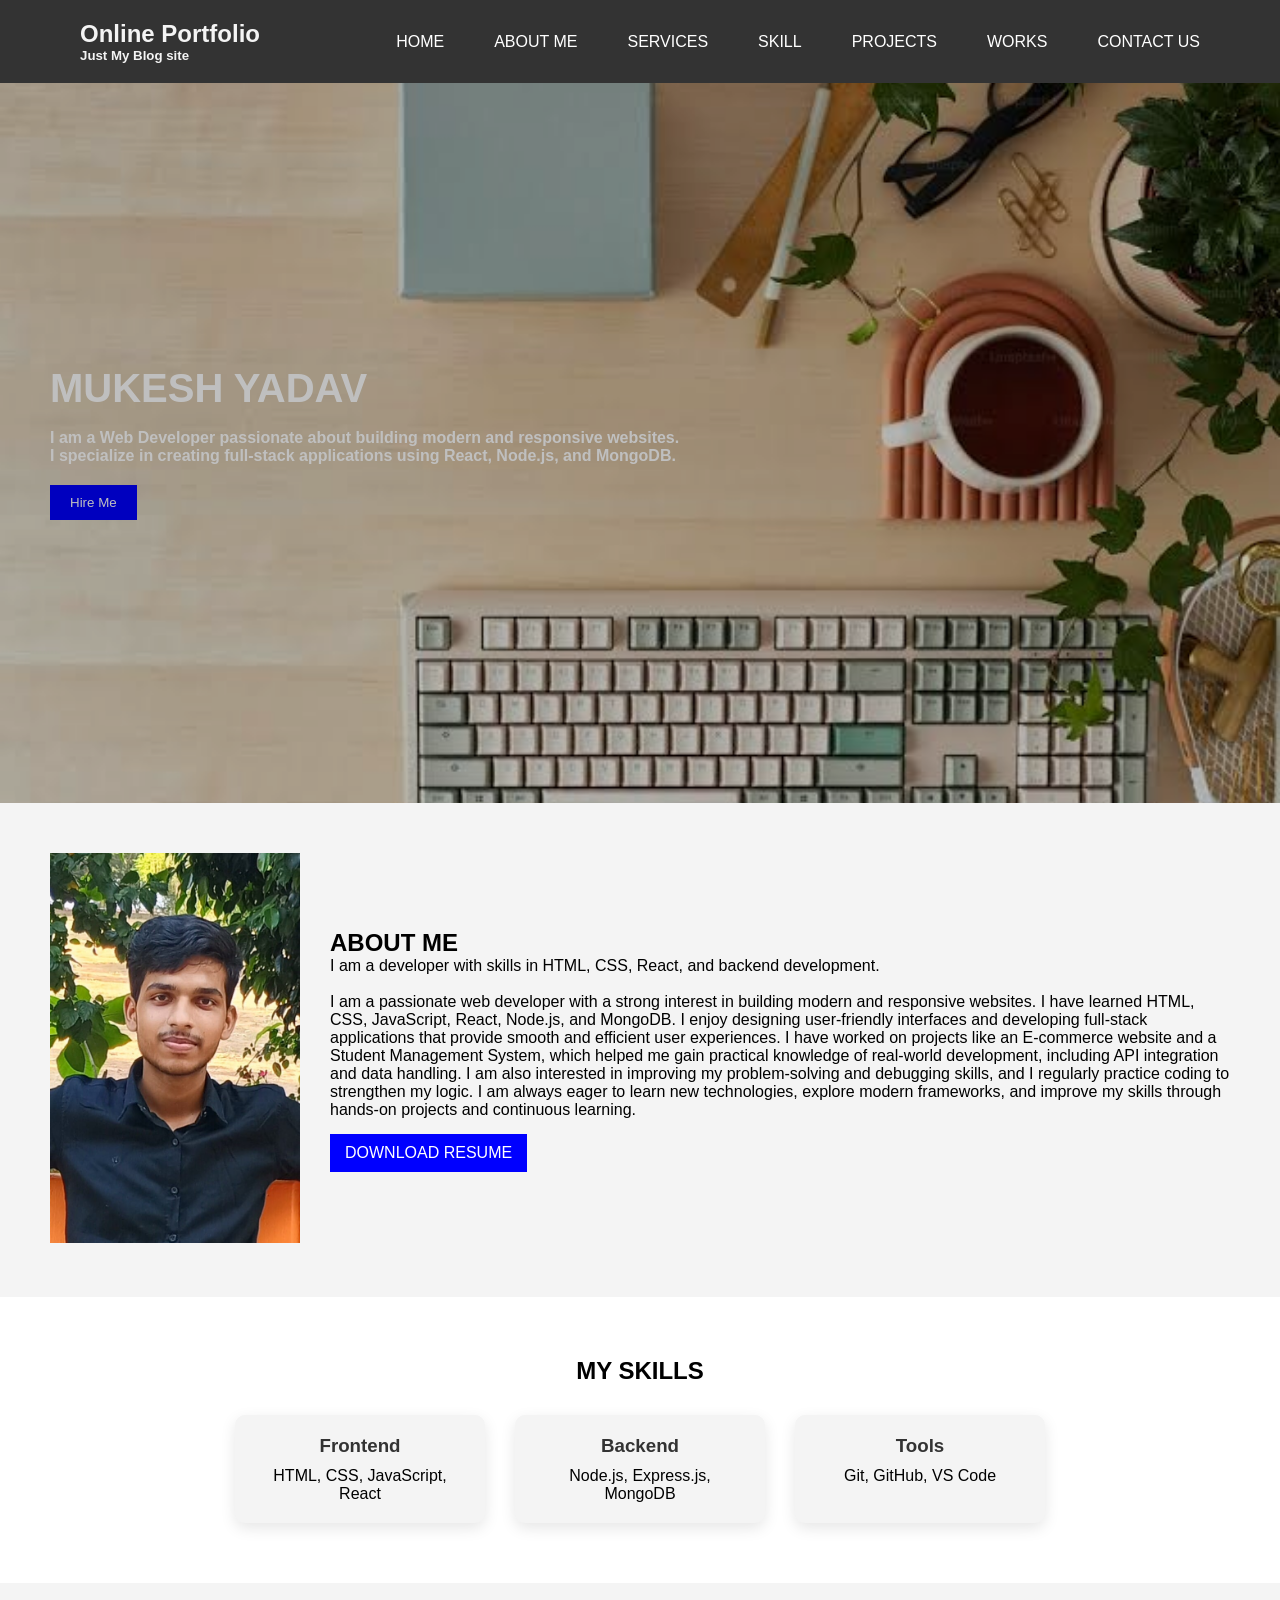
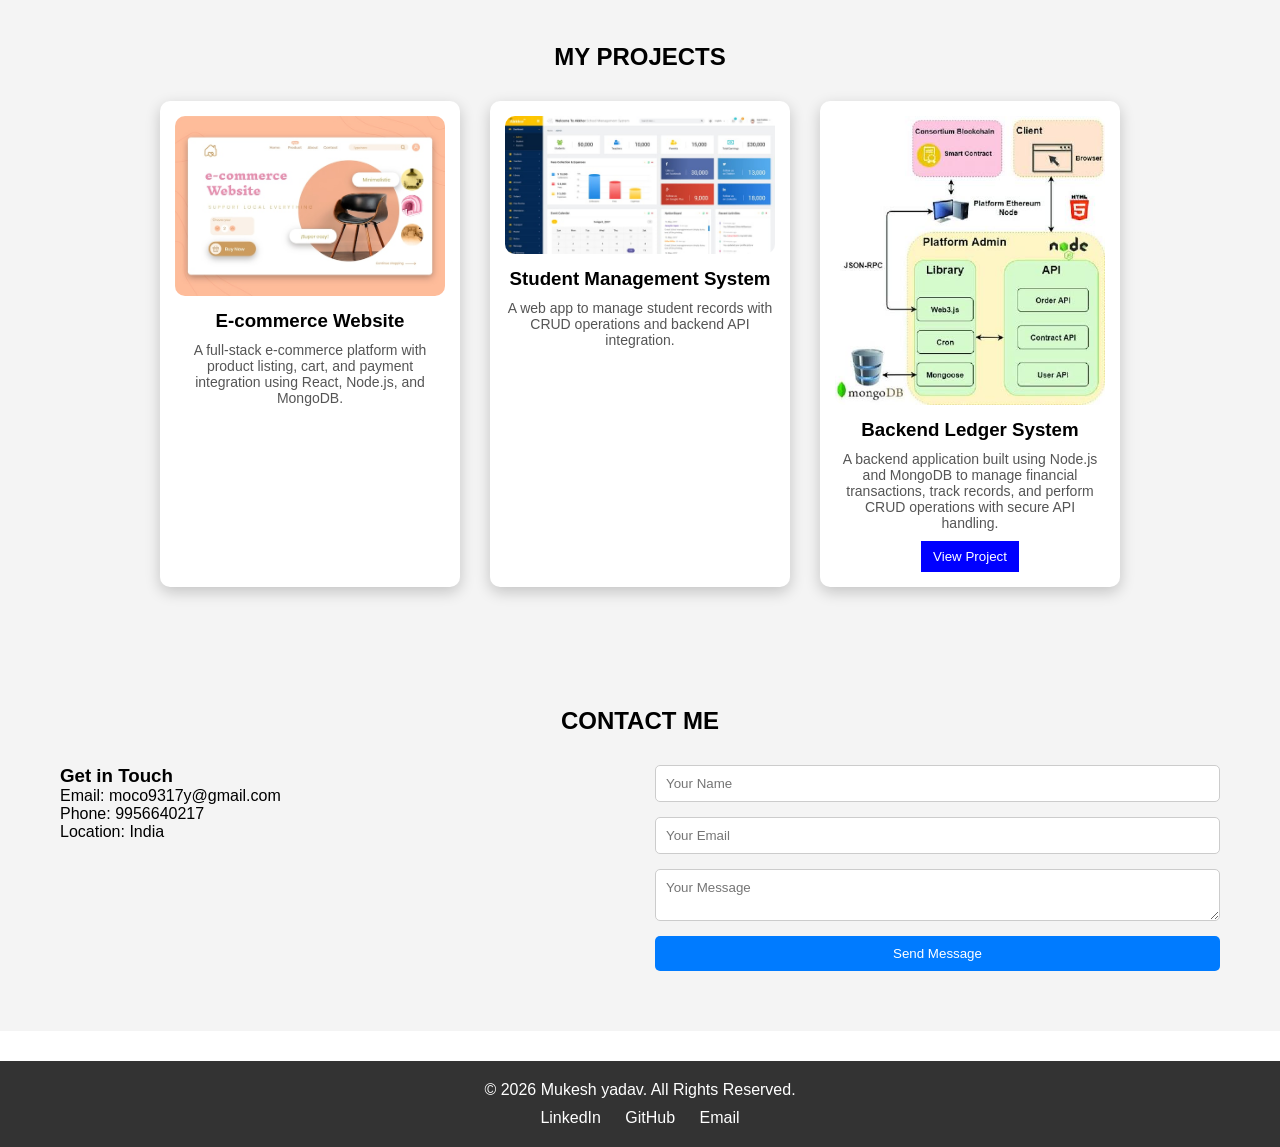
<file: codsoft_task1_2/index.html>
<!DOCTYPE html>
<html lang="en">

<head>
    <meta charset="UTF-8">
    <meta name="viewport" content="width=device-width, initial-scale=1.0">
    <title>Portfolio</title>
    <link rel="stylesheet" href="style.css">
</head>

<body>

    <nav>
        <div class="logo">
            <h2>Online Portfolio</h2>
            <h5>Just My Blog site</h5>
        </div>
        <ul>
            <li>HOME</li>
            <li>ABOUT ME</li>
            <li>SERVICES</li>
            <li>SKILL</li>
            <li>PROJECTS</li>
            <li>WORKS</li>
            <li>CONTACT US</li>
        </ul>
    </nav>

    <section class="hero">
        <div class="hero-text">
            <h2>MUKESH YADAV</h2><br>
            I am a <span class="highlight">Web Developer</span> passionate about building modern and responsive
            websites.<br>
            I specialize in creating full-stack applications using React, Node.js, and MongoDB.
            </p>
            <button>Hire Me</button>
        </div>

    </section>

    <!-- About section -->
    <section class="about">
        <div class="about-img">
            <img src="img1.jpeg">
        </div>
        <div class="about-text">
            <h2>ABOUT ME</h2>
            <p>I am a developer with skills in HTML, CSS, React, and backend development.</p>
            <br>

            <p>
                I am a passionate web developer with a strong interest in building modern and responsive websites. I
                have learned HTML, CSS, JavaScript, React, Node.js, and MongoDB. I enjoy designing user-friendly
                interfaces and developing full-stack applications that provide smooth and efficient user experiences. I
                have worked on projects like an E-commerce website and a Student Management System, which helped me gain
                practical knowledge of real-world development, including API integration and data handling. I am also
                interested in improving my problem-solving and debugging skills, and I regularly practice coding to
                strengthen my logic. I am always eager to learn new technologies, explore modern frameworks, and improve
                my skills through hands-on projects and continuous learning.
            </p>

            <a href="resume f.pdf">DOWNLOAD RESUME</a>
        </div>
    </section>

    <!-- SKILL SECTION   -->
   <section class="skills" id="skills">
    <h2>MY SKILLS</h2>

    <div class="skills-container">

        <div class="skill-card">
            <h3>Frontend</h3>
            <p>HTML, CSS, JavaScript, React</p>
        </div>

        <div class="skill-card">
            <h3>Backend</h3>
            <p>Node.js, Express.js, MongoDB</p>
        </div>

        <div class="skill-card">
            <h3>Tools</h3>
            <p>Git, GitHub, VS Code</p>
        </div>

    </div>
</section>

    <!-- project section -->
    <section class="projects" id="projects">
        <h2>MY PROJECTS</h2>

        <div class="project-container">

            <!-- Project 1 -->
            <div class="project-card">
                <img src="p2img.jpg" alt="E-commerce Website">
                <h3>E-commerce Website</h3>
                <p>A full-stack e-commerce platform with product listing, cart, and payment integration using React,
                    Node.js, and MongoDB.</p>
            </div>

            <!-- Project 2 -->
            <div class="project-card">
                <img src="p1img.jpeg" alt="Student Management System">
                <h3>Student Management System</h3>
                <p>A web app to manage student records with CRUD operations and backend API integration.</p>
            </div>

            <!-- Project 3 -->
            <div class="project-card">
                <img src="p3img.jpeg" alt="Backend Ledger System">
                <h3>Backend Ledger System</h3>
                <p>A backend application built using Node.js and MongoDB to manage financial transactions, track
                    records, and perform CRUD operations with secure API handling.</p>
                <a href="https://github.com/Mocoyadav/Backend-Ledger" target="_blank">
                    <button>View Project</button>
                </a>
            </div>

        </div>
    </section>

    <!-- contact section -->
   <section class="contact" id="contact">
    <h2>CONTACT ME</h2>

    <div class="contact-container">

        <!-- Left Side -->
        <div class="contact-info">
            <h3>Get in Touch</h3>
            <p>Email: moco9317y@gmail.com</p>
            <p>Phone: 9956640217</p>
            <p>Location: India</p>
        </div>

        <!-- Right Side  -->
        <div class="contact-form">
            <form>
                <input type="text" placeholder="Your Name" required>
                <input type="email" placeholder="Your Email" required>
                <textarea placeholder="Your Message" required></textarea>
                <button type="submit">Send Message</button>
            </form>
        </div>

    </div>
</section>

    <!-- footer -->
    <footer>
        <p>© 2026 Mukesh yadav. All Rights Reserved.</p>

        <div class="footer-links">
            <a href="#">LinkedIn</a>
            <a href="#">GitHub</a>
            <a href="#">Email</a>
        </div>
    </footer>
</body>

</html>
</file>
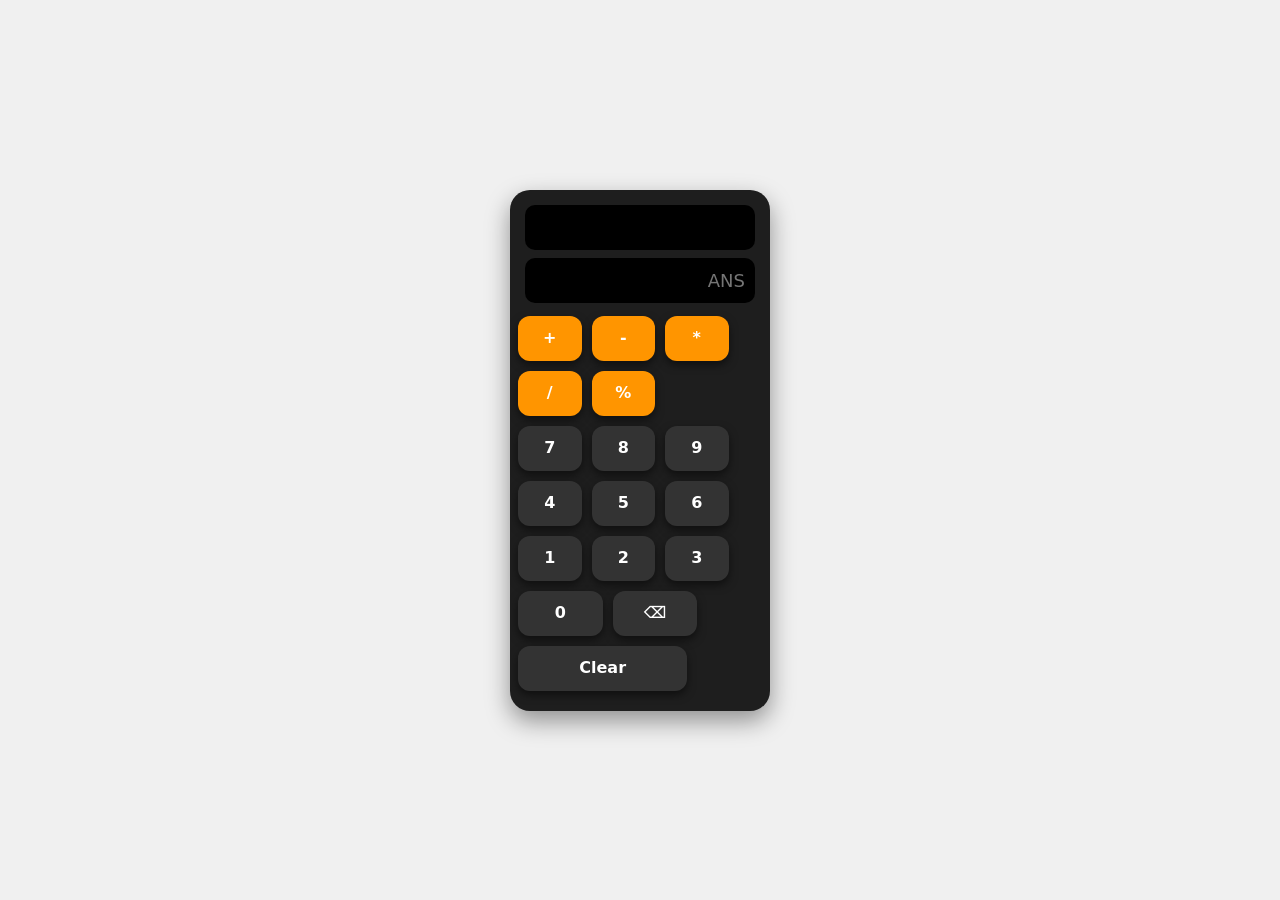
<file: codsoft_task3/index.html>
<!DOCTYPE html>
<html lang="en">
<head>
    <link href="https://cdn.jsdelivr.net/npm/bootstrap@5.3.8/dist/css/bootstrap.min.css" rel="stylesheet" integrity="sha384-sRIl4kxILFvY47J16cr9ZwB07vP4J8+LH7qKQnuqkuIAvNWLzeN8tE5YBujZqJLB" crossorigin="anonymous">

    <link rel="stylesheet" href="style.css" />
    <meta charset="UTF-8">
    <meta name="viewport" content="width=device-width, initial-scale=1.0">
    <title>Calculator</title>
</head>
<body>
   <div class="calculator-container">
     <div class="calculator">
     <input type="text"  id="number-input">
     <input placeholder="ANS" type="text" id="result">
     <div class="buttons">
        <div class="row">
            
            <div onclick="handleClickedButton(this)" class="col col-3 cal-buttons operator">+</div>
            <div onclick="handleClickedButton(this)" class="col col-3 cal-buttons operator">-</div>
            <div onclick="handleClickedButton(this)" class="col col-3 cal-buttons operator">*</div>
            <div onclick="handleClickedButton(this)" class="col col-3 cal-buttons operator">/</div>
            <div onclick="handleClickedButton(this)" class="col col-3 cal-buttons operator">%</div>
        </div>
        <div class="row">
            <div onclick="handleClickedButton(this)" class="col col-3 cal-buttons">7</div>
            <div onclick="handleClickedButton(this)" class="col col-3 cal-buttons">8</div>
            <div onclick="handleClickedButton(this)" class="col col-3 cal-buttons">9</div>
        </div>
        <div class="row">
            <div onclick="handleClickedButton(this)" class="col col-3 cal-buttons">4</div>
            <div onclick="handleClickedButton(this)" class="col col-3 cal-buttons">5</div>
            <div onclick="handleClickedButton(this)" class="col col-3 cal-buttons">6</div>
        </div>
        <div class="row">
            <div onclick="handleClickedButton(this)" class="col col-3 cal-buttons">1</div>
            <div onclick="handleClickedButton(this)" class="col col-3 cal-buttons">2</div> 
            <div onclick="handleClickedButton(this)" class="col col-3 cal-buttons">3</div>
        </div>
        <div class="row">
            <div onclick="handleClickedButton(this)" class="col col-4 cal-buttons">0</div>
            <div onclick="backspace()"class="col col-4 cal-buttons">⌫</div>
            <div onclick="reset()" class="col col-8 cal-buttons">Clear</div>
        </div>
     </div>
     </div>
   </div>
   <script src="script.js"></script>
    <script src="https://cdn.jsdelivr.net/npm/bootstrap@5.3.8/dist/js/bootstrap.bundle.min.js" integrity="sha384-FKyoEForCGlyvwx9Hj09JcYn3nv7wiPVlz7YYwJrWVcXK/BmnVDxM+D2scQbITxI" crossorigin="anonymous"></script>
</body>
</html>
</file>
<file: codsoft_task1_2/style.css>
* {
    margin: 0;
    padding: 0;
    box-sizing: border-box;
    font-family: Arial;
}


nav {
    display: flex;
    justify-content: space-between;
    align-items: center;
    background: #333;
    color: white;
    padding: 20px 80px;
}

nav ul {
    display: flex;
    list-style: none;
}

nav ul li {
    margin-left: 50px;
    
    cursor: pointer;
}

.logo{
    color:#f4f4f4;
    font-weight: bold;

}


.hero {
     position: relative;
    height: 80vh; 
    
    background: url("img2.jpeg") no-repeat center center/cover;

    display: flex;
    align-items: center;
    justify-content: space-between;
    padding: 50px;
}

.hero::before {
    content: "";
    position: absolute;
    top: 0;
    left: 0;
    width: 100%;
    height: 100%;

    background: rgba(0, 0, 0, 0.25); 
}


.hero-text {
    
    color:#ffffff;
    font-weight: bold;
}

.hero-text h2,
.hero-text p{
     color: white;
   
}
.hero-text h2 {
    font-size: 40px;
    font-weight: bold;
}

.hero-text button {
    margin-top: 20px;
    padding: 10px 20px;
    background: blue;
    color: white;
    border: none;
    cursor: pointer;
}

.hero-img img {
    width: 300px;
    border-radius: 10px;

    box-shadow: 0px 10px 30px rgba(0, 0, 0, 0.5);
}


.about {
    display: flex;
    align-items: center;
    padding: 50px;
    background: #f4f4f4;
}

.about-img img {
    width: 250px;
}

.about-text {
    margin-left: 30px;
}

.about-text a {
    display: inline-block;
    margin-top: 15px;
    padding: 10px 15px;
    background: blue;
    color: white;
    text-decoration: none;
}

.skills {
    padding: 60px;
    text-align: center;
    background: #fff;
}

.skills-container {
    display: flex;
    justify-content: center;
    gap: 30px;
    flex-wrap: wrap;
    margin-top: 30px;
}

.skill-card {
    background: #f4f4f4;
    padding: 20px;
    width: 250px;
    border-radius: 10px;
    box-shadow: 0 5px 15px rgba(0,0,0,0.1);
    transition: 0.3s;
}

.skill-card:hover {
    transform: translateY(-10px);
}

.skill-card h3 {
    margin-bottom: 10px;
    color: #333;
}
.projects {
    padding: 60px;
    background: #f4f4f4;
    text-align: center;
}

.project-container {
    display: flex;
    justify-content: center;
    gap: 30px;
    flex-wrap: wrap;
    margin-top: 30px;
}

.project-card {
    background: white;
    width: 300px;
    padding: 15px;
    border-radius: 10px;
    box-shadow: 0 5px 15px rgba(0,0,0,0.2);
    transition: 0.3s;
}

.project-card:hover {
    transform: translateY(-10px);
}

.project-card img {
    width: 100%;
    border-radius: 10px;
}

.project-card h3 {
    margin: 10px 0;
}

.project-card p {
    font-size: 14px;
    color: #555;
}
.project-card button {
    margin-top: 10px;
    padding: 8px 12px;
    background: blue;
    color: white;
    border: none;
    cursor: pointer;
}

.contact {
    padding: 60px;
    background: #f4f4f4;
    text-align: center;
}

.contact-container {
    display: flex;
    justify-content: space-between;
    gap: 30px;
    margin-top: 30px;
    flex-wrap: wrap;
}

.contact-info {
    flex: 1;
    text-align: left;
}

.contact-form {
    flex: 1;
}

.contact-form form {
    display: flex;
    flex-direction: column;
}

.contact-form input,
.contact-form textarea {
    margin-bottom: 15px;
    padding: 10px;
    border: 1px solid #ccc;
    border-radius: 5px;
}

.contact-form button {
    padding: 10px;
    background: #007bff;
    color: white;
    border: none;
    cursor: pointer;
    border-radius: 5px;
}

.contact-form button:hover {
    background: #0056b3;
}
footer {
    background: #333;
    color: white;
    text-align: center;
    padding: 20px;
    margin-top: 30px;
}

.footer-links {
    margin-top: 10px;
}

.footer-links a {
    color: white;
    margin: 0 10px;
    text-decoration: none;
}

.footer-links a:hover {
    color: lightblue;
}
</file>
<file: codsoft_task3/style.css>
.calculator-container{
    height: 100vh;
    display: flex;
    justify-content: center;
    align-items: center;
    background: #f0f0f0;

}



.calculator{
    width: 260px;
    background:#1e1e1e;
    border-radius: 20px;
    padding: 15px;
    box-shadow: 0 10px 25px rgba(0,0,0,0.4);
}

#number-input,
#result{
    width: 100%;
    height: 45px;
    margin-bottom: 8px;
    border: none;
    border-radius: 10px;
    padding: 10px;
    font-size: 18px;
    text-align: right;
}

#number-input {
    background: #000;
    color: #fff;
}
#result{
    background: #000;
    color: #0f0;
}
.cal-buttons{
    background: #333;
    color: white;
    margin: 5px;
    height:45px;
    border-radius: 12px;
    display:flex;
    align-items: center;
    justify-content: center;
    cursor: pointer;
    font-weight: bold;
    user-select:none;
    box-shadow: 0 4px 8px rgba(0,0,0,0.5);
    transition: all 0.2s ease;
}
.cal-buttons {
    position: relative;
    overflow: hidden;
}
.cal-buttons:hover{
    background-color: #555;
    transform: scale(1.05);
}

.cal-buttons:active{
    transform: translateY(2px);
    box-shadow: 0 2px 4px rgba(0,0,0,0.6);

}
.operator{
    background-color: #ff9500;
    color:white;
}
.operator:hover{
    background-color:#ffa733;
}
</file>
